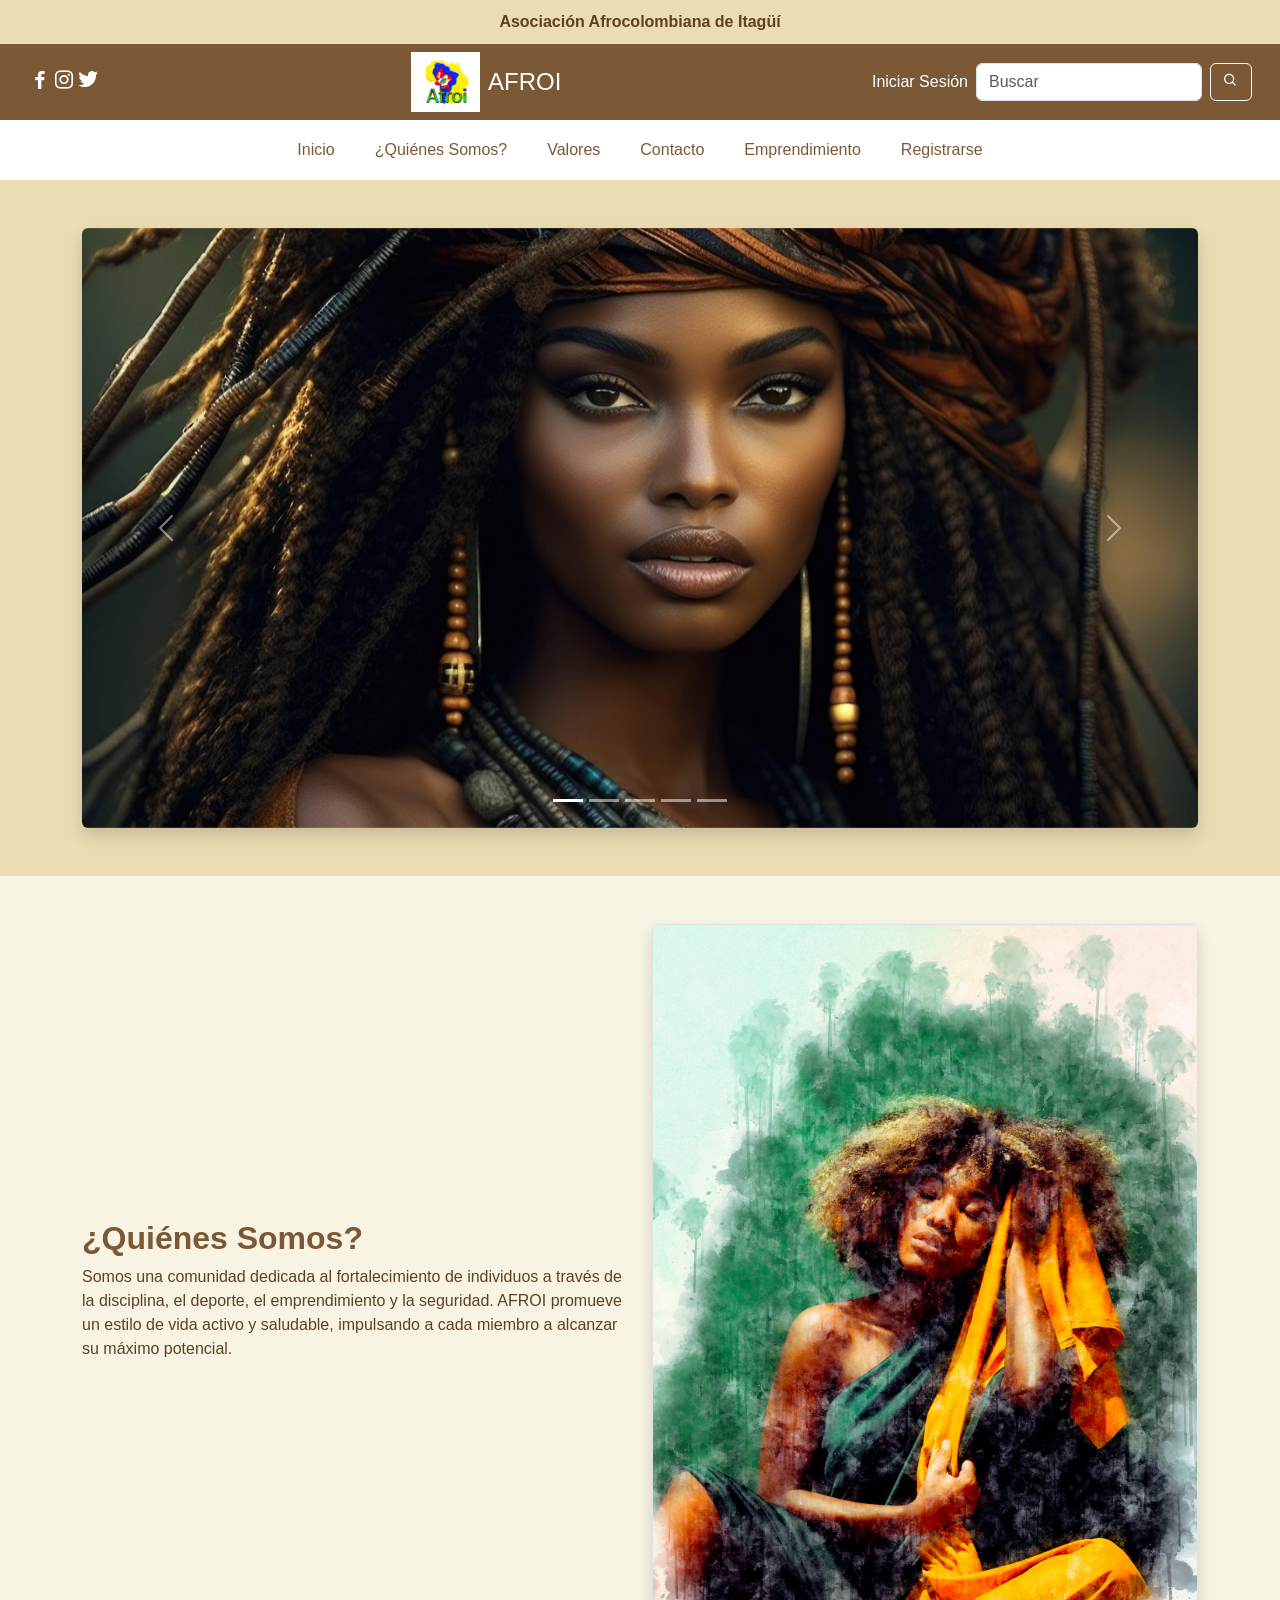
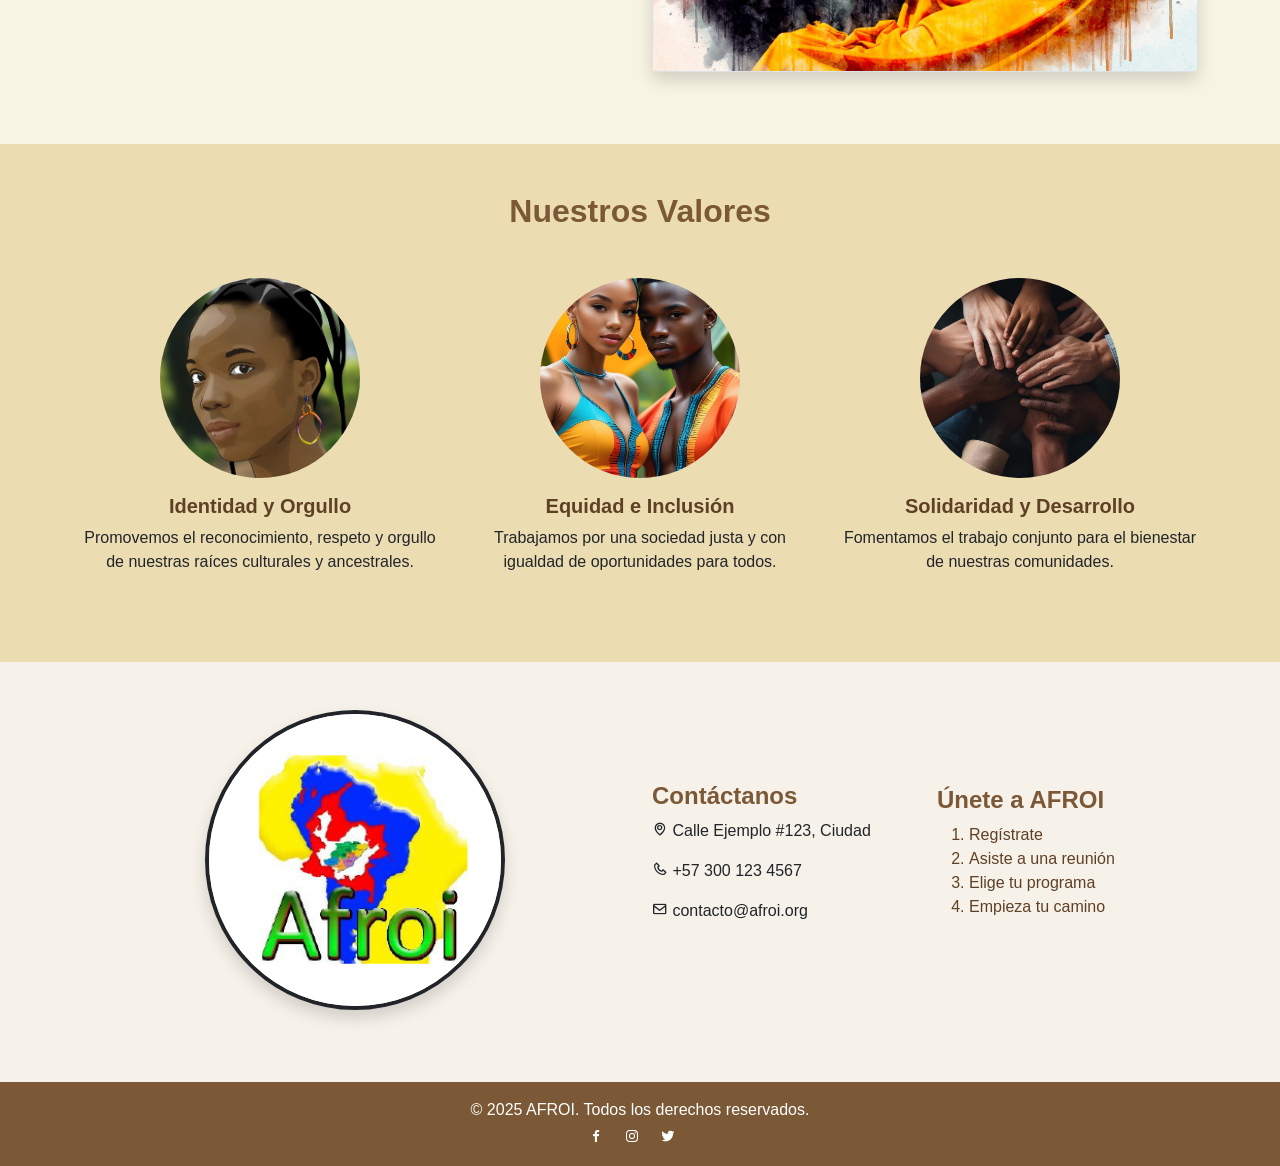
<file: index.html>
<!DOCTYPE html>
<html lang="es">
<head>
  <meta charset="UTF-8" />
  <meta name="viewport" content="width=device-width, initial-scale=1.0" />
  <title>AFROI</title>
  <!-- Bootstrap CSS -->
  <link href="https://cdn.jsdelivr.net/npm/bootstrap@5.3.3/dist/css/bootstrap.min.css" rel="stylesheet">
  <!-- Boxicons CSS -->
  <link href="https://unpkg.com/boxicons@2.1.4/css/boxicons.min.css" rel="stylesheet">
  <style>
    body {
      background-color: #EBDCB2;
      font-family: 'Segoe UI', sans-serif;
    }

    .navbar-custom {
      background-color: #7b5836;
    }

    .nav-link {
      color: white;
      font-size: 1.5rem;
      transition: color 0.3s ease;
    }

    .nav-link:hover {
      color: #EBDCB2;
    }

    .menu-links {
      background-color: #ffffff;
      flex-wrap: wrap;
      gap: 10px;
    }

    .menu-links a {
      text-decoration: none;
      padding: 10px 15px;
      color: #7b5836;
      font-weight: 500;
      transition: background-color 0.3s ease, color 0.3s ease;
    }

    .menu-links a:hover {
      background-color: #EBDCB2;
      border-radius: 5px;
      color: #5e4024;
    }

    .logo {
      max-height: 60px;
    }

    .title {
      background-color: #EBDCB2;
      text-align: center;
      padding: 10px 0;
      font-size: 1rem;
      font-weight: bold;
      color: #5e4024;
    }

    @media (max-width: 576px) {
      .nav-link {
        font-size: 1.2rem;
      }
      .title {
        font-size: 1rem;
      }
    }
  </style>
</head>
<body>

  <!-- Título superior -->
  <div class="title">Asociación Afrocolombiana de Itagüí</div>

  <!-- Navbar -->
  <nav class="navbar navbar-expand-lg navbar-custom px-3">
    <div class="container-fluid">
      <a class="navbar-brand text-white d-flex align-items-center d-lg-none" href="#">
        <img src="AFROI2.png" alt="Logo" class="logo me-2" />
        <span class="fs-4">AFROI</span>
      </a>

      <button class="navbar-toggler text-white" type="button" data-bs-toggle="collapse" data-bs-target="#navbarContent">
        <span class="navbar-toggler-icon"></span>
      </button>

      <div class="collapse navbar-collapse justify-content-between" id="navbarContent">
        <div class="d-flex">
          <a class="nav-link" href="#"><i class='bx bxl-facebook'></i></a>
          <a class="nav-link" href="#"><i class='bx bxl-instagram'></i></a>
          <a class="nav-link" href="#"><i class='bx bxl-twitter'></i></a>
        </div>

        <div class="d-none d-lg-flex mx-auto align-items-center">
          <img src="AFROI2.png" alt="Logo" class="logo me-2" />
          <span class="text-white fs-4">AFROI</span>
        </div>

        <div class="d-flex align-items-center gap-2 mt-2 mt-lg-0 flex-wrap">
          <a href="login.html" class="nav-link text-white" style="font-size: 1rem;">Iniciar Sesión</a>
          <form class="d-flex" role="search">
            <input class="form-control me-2" type="search" placeholder="Buscar" />
            <button class="btn btn-outline-light" type="submit"><i class='bx bx-search'></i></button>
          </form>
        </div>
      </div>
    </div>
  </nav>

  <!-- Menú de secciones -->
  <div class="d-flex justify-content-center menu-links py-2 px-2">
    <a href="index.html">Inicio</a>
    <a href="#Quiénes Somos">¿Quiénes Somos?</a>
    <a href="#valores">Valores</a>
    <a href="#contacto">Contacto</a>
    <a href="#">Emprendimiento</a>
    <a href="registro.html">Registrarse</a>
  </div>

  <!-- Carrusel -->
  <section class="py-5">
    <div class="container">
      <div id="carouselAFROI" class="carousel slide carousel-fade shadow rounded" data-bs-ride="carousel">
        <div class="carousel-indicators">
          <button type="button" data-bs-target="#carouselAFROI" data-bs-slide-to="0" class="active"></button>
          <button type="button" data-bs-target="#carouselAFROI" data-bs-slide-to="1"></button>
          <button type="button" data-bs-target="#carouselAFROI" data-bs-slide-to="2"></button>
          <button type="button" data-bs-target="#carouselAFROI" data-bs-slide-to="3"></button>
          <button type="button" data-bs-target="#carouselAFROI" data-bs-slide-to="4"></button>
        </div>
        <div class="carousel-inner rounded">
          <div class="carousel-item active">
            <img src="ai-generated-8969022_1280.jpg" class="d-block w-100 img-fluid" alt="Primera" style="max-height: 600px; object-fit: cover;" />
          </div>
          <div class="carousel-item">
            <img src="mask-9330100_1280.png" class="d-block w-100 img-fluid" alt="Segunda" style="max-height: 600px; object-fit: cover;" />
          </div>
          <div class="carousel-item">
            <img src="foto registro.jpg" class="d-block w-100 img-fluid" alt="Tercera" style="max-height: 600px; object-fit: cover;" />
          </div>
          <div class="carousel-item">
            <img src="Equidad1.jpg" class="d-block w-100 img-fluid" alt="Cuarta" style="max-height: 600px; object-fit: cover;" />
          </div>
          <div class="carousel-item">
            <img src="solidaridad.jpg" class="d-block w-100 img-fluid" alt="Quinta" style="max-height: 600px; object-fit: cover;" />
          </div>
        </div>
        <button class="carousel-control-prev" type="button" data-bs-target="#carouselAFROI" data-bs-slide="prev">
          <span class="carousel-control-prev-icon"></span>
        </button>
        <button class="carousel-control-next" type="button" data-bs-target="#carouselAFROI" data-bs-slide="next">
          <span class="carousel-control-next-icon"></span>
        </button>
      </div>
    </div>
  </section>

  <!-- ¿Quiénes somos? -->
  <section class="py-5" id="Quiénes Somos" style="background-color: #f8f4e3;">
    <div class="container">
      <div class="row align-items-center">
        <div class="col-md-6 mb-4">
          <h2 class="fw-bold" style="color: #7b5836;">¿Quiénes Somos?</h2>
          <p style="color: #5e4024;">Somos una comunidad dedicada al fortalecimiento de individuos a través de la disciplina, el deporte, el emprendimiento y la seguridad. AFROI promueve un estilo de vida activo y saludable, impulsando a cada miembro a alcanzar su máximo potencial.</p>
        </div>
        <div class="col-md-6 mb-4">
          <div class="border rounded shadow">
            <img src="eris-6785314_1920.jpg" alt="Equipo AFROI" class="img-fluid w-100" />
          </div>
        </div>
      </div>
    </div>
  </section>

  <!-- Valores -->
  <section class="py-5" id="valores" style="background-color: #EBDCB2;">
    <div class="container">
      <h2 class="text-center fw-bold mb-5" style="color: #7b5836;">Nuestros Valores</h2>
      <div class="row text-center">
        <div class="col-md-4 mb-4">
          <img src="africa-4136601_1280.jpg" class="img-fluid rounded-circle mb-3" style="width: 200px; height: 200px; object-fit: cover;" />
          <h5 class="fw-bold" style="color: #5e4024;">Identidad y Orgullo</h5>
          <p>Promovemos el reconocimiento, respeto y orgullo de nuestras raíces culturales y ancestrales.</p>
        </div>
        <div class="col-md-4 mb-4">
          <img src="equidad2.jpg" class="img-fluid rounded-circle mb-3" style="width: 200px; height: 200px; object-fit: cover;" />
          <h5 class="fw-bold" style="color: #5e4024;">Equidad e Inclusión</h5>
          <p>Trabajamos por una sociedad justa y con igualdad de oportunidades para todos.</p>
        </div>
        <div class="col-md-4 mb-4">
          <img src="solidaridad.jpg" class="img-fluid rounded-circle mb-3" style="width: 200px; height: 200px; object-fit: cover;" />
          <h5 class="fw-bold" style="color: #5e4024;">Solidaridad y Desarrollo</h5>
          <p>Fomentamos el trabajo conjunto para el bienestar de nuestras comunidades.</p>
        </div>
      </div>
    </div>
  </section>

  <!-- Contacto -->
  <section class="py-5" id="contacto" style="background-color:#f6f1e9;">
    <div class="container">
      <div class="row align-items-center">
        <div class="col-md-6 mb-4 d-flex justify-content-center">
          <div class="rounded-circle overflow-hidden border border-4 border-dark shadow" style="width: 300px; height: 300px;">
            <img src="AFROI2.png" alt="Logo AFROI" class="img-fluid w-100 h-100 object-fit-cover">
          </div>
        </div>
        <div class="col-md-3 mb-4">
          <h4 class="fw-bold" style="color: #7b5836;">Contáctanos</h4>
          <p><i class='bx bx-map'></i> Calle Ejemplo #123, Ciudad</p>
          <p><i class='bx bx-phone'></i> +57 300 123 4567</p>
          <p><i class='bx bx-envelope'></i> contacto@afroi.org</p>
        </div>
        <div class="col-md-3 mb-4">
          <h4 class="fw-bold" style="color: #7b5836;">Únete a AFROI</h4>
          <ol style="color: #5e4024;">
            <li>Regístrate</li>
            <li>Asiste a una reunión</li>
            <li>Elige tu programa</li>
            <li>Empieza tu camino</li>
          </ol>
        </div>
      </div>
    </div>
  </section>

  <!-- Footer -->
  <footer class="text-white text-center py-3" style="background-color: #7b5836;">
    <div class="container">
      <p class="mb-1">© 2025 AFROI. Todos los derechos reservados.</p>
      <div>
        <a href="#" class="text-white me-3"><i class='bx bxl-facebook'></i></a>
        <a href="#" class="text-white me-3"><i class='bx bxl-instagram'></i></a>
        <a href="#" class="text-white me-3"><i class='bx bxl-twitter'></i></a>
      </div>
    </div>
  </footer>

  <!-- Bootstrap JS -->
  <script src="https://cdn.jsdelivr.net/npm/bootstrap@5.3.3/dist/js/bootstrap.bundle.min.js"></script>
</body>
</html>
</file>
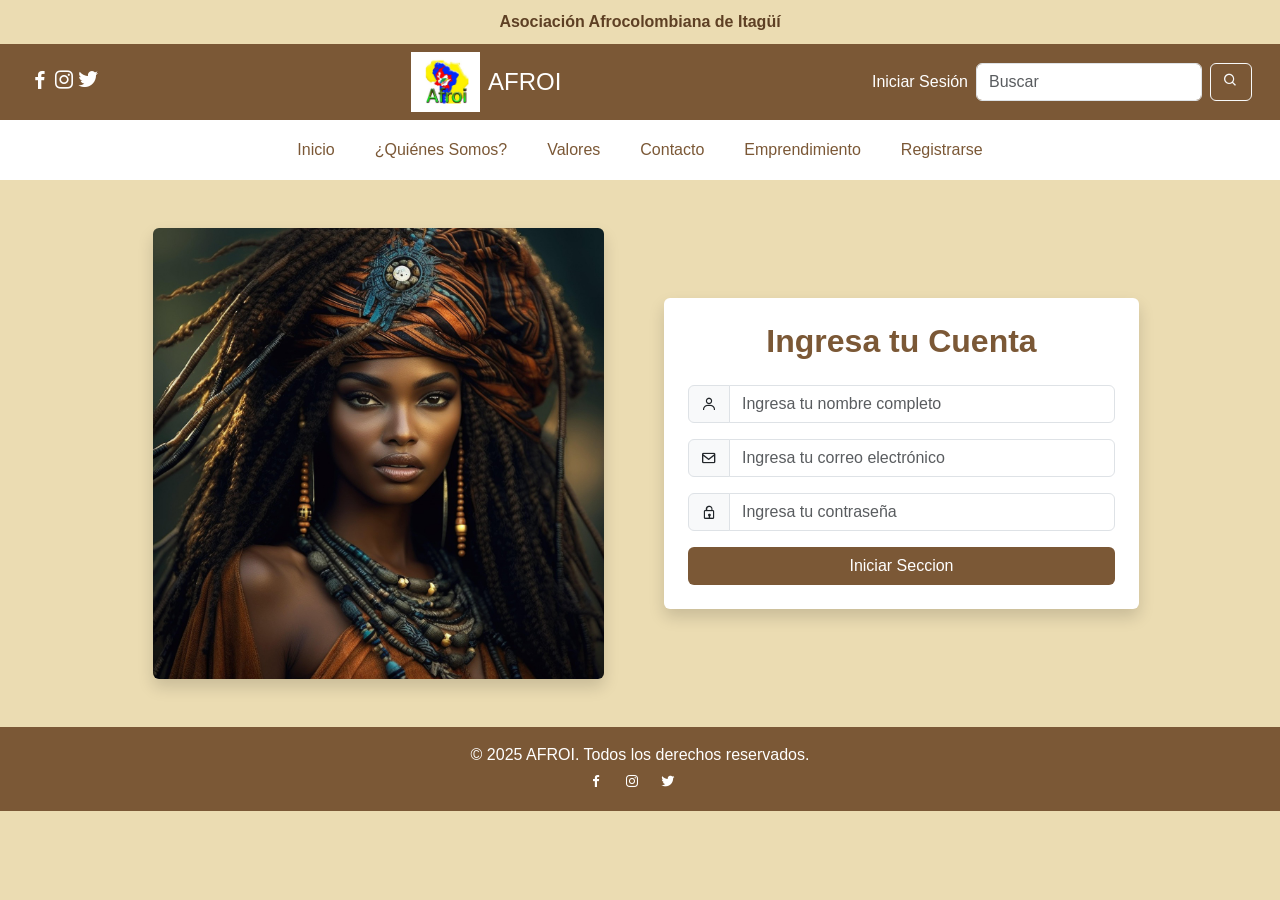
<file: login.html>
<!DOCTYPE html>
<html lang="es">
<head>
  <meta charset="UTF-8" />
  <meta name="viewport" content="width=device-width, initial-scale=1.0" />
  <title>AFROI</title>
  <!-- Bootstrap CSS -->
  <link href="https://cdn.jsdelivr.net/npm/bootstrap@5.3.3/dist/css/bootstrap.min.css" rel="stylesheet">
  <!-- Boxicons CSS -->
  <link href="https://unpkg.com/boxicons@2.1.4/css/boxicons.min.css" rel="stylesheet">
  <style>
    body {
      background-color: #EBDCB2;
      font-family: 'Segoe UI', sans-serif;
    }

    .navbar-custom {
      background-color: #7b5836;
    }

    .nav-link {
      color: white;
      font-size: 1.5rem;
      transition: color 0.3s ease;
    }

    .nav-link:hover {
      color: #EBDCB2;
    }

    .menu-links {
      background-color: #ffffff;
      flex-wrap: wrap;
      gap: 10px;
    }

    .menu-links a {
      text-decoration: none;
      padding: 10px 15px;
      color: #7b5836;
      font-weight: 500;
      transition: background-color 0.3s ease, color 0.3s ease;
    }

    .menu-links a:hover {
      background-color: #EBDCB2;
      border-radius: 5px;
      color: #5e4024;
    }

    .logo {
      max-height: 60px;
    }

    .title {
      background-color: #EBDCB2;
      text-align: center;
      padding: 10px 0;
      font-size: 1rem;
      font-weight: bold;
      color: #5e4024;
    }

    @media (max-width: 576px) {
      .nav-link {
        font-size: 1.2rem;
      }
      .title {
        font-size: 1rem;
      }
    }
  </style>
</head>
<body>

  <!-- Título superior -->
  <div class="title">Asociación Afrocolombiana de Itagüí</div>

  <!-- Navbar -->
  <nav class="navbar navbar-expand-lg navbar-custom px-3">
    <div class="container-fluid">
      <a class="navbar-brand text-white d-flex align-items-center d-lg-none" href="#">
        <img src="AFROI2.png" alt="Logo" class="logo me-2" />
        <span class="fs-4">AFROI</span>
      </a>

      <button class="navbar-toggler text-white" type="button" data-bs-toggle="collapse" data-bs-target="#navbarContent">
        <span class="navbar-toggler-icon"></span>
      </button>

      <div class="collapse navbar-collapse justify-content-between" id="navbarContent">
        <div class="d-flex">
          <a class="nav-link" href="#"><i class='bx bxl-facebook'></i></a>
          <a class="nav-link" href="#"><i class='bx bxl-instagram'></i></a>
          <a class="nav-link" href="#"><i class='bx bxl-twitter'></i></a>
        </div>

        <div class="d-none d-lg-flex mx-auto align-items-center">
          <img src="AFROI2.png" alt="Logo" class="logo me-2" />
          <span class="text-white fs-4">AFROI</span>
        </div>

        <div class="d-flex align-items-center gap-2 mt-2 mt-lg-0 flex-wrap">
          <a href="login.html" class="nav-link text-white" style="font-size: 1rem;">Iniciar Sesión</a>
          <form class="d-flex" role="search">
            <input class="form-control me-2" type="search" placeholder="Buscar" />
            <button class="btn btn-outline-light" type="submit"><i class='bx bx-search'></i></button>
          </form>
        </div>
      </div>
    </div>
  </nav>

  <!-- Menú de secciones -->
  <div class="d-flex justify-content-center menu-links py-2 px-2">
    <a href="index.html">Inicio</a>
    <a href="index.html#Quiénes Somos">¿Quiénes Somos?</a>
    <a href="index.html#valores">Valores</a>
    <a href="index.html#contacto">Contacto</a>
    <a href="#">Emprendimiento</a>
    <a href="registro.html">Registrarse</a>
  </div>

<!-- Sección de Registro de Usuario -->
<section class="py-5">
  <div class="container">
    <div class="row align-items-center justify-content-center">
      
      <!-- Columna 1: Imagen (lado izquierdo) -->
      <div class="col-md-5 mb-4 mb-md-0">
        <img src="ai-generated-8969022_1280.jpg" alt="Imagen de Registro" class="img-fluid rounded shadow">
      </div>

      <!-- Columna 2: Formulario de Registro (lado derecho) -->
      <div class="col-md-5 bg-white rounded p-4 shadow ms-md-5 register-area">
        <h2 class="fw-bold mb-4 text-center" style="color: #7b5836;">Ingresa tu Cuenta</h2>
        <form>
          <div class="mb-3">
            <div class="input-group">
              <span class="input-group-text"><i class="bx bx-user"></i></span>
              <input type="text" class="form-control" id="nombre" placeholder="Ingresa tu nombre completo">
            </div>
          </div>
          <div class="mb-3">
            <div class="input-group">
              <span class="input-group-text"><i class="bx bx-envelope"></i></span>
              <input type="email" class="form-control" id="email" placeholder="Ingresa tu correo electrónico">
            </div>
          </div>
          <div class="mb-3">
            <div class="input-group">
              <span class="input-group-text"><i class="bx bx-lock"></i></span>
              <input type="password" class="form-control" id="contraseña" placeholder="Ingresa tu contraseña">
            </div>
          </div>
     
          <button type="submit" class="btn text-white w-100" style="background-color: #7b5836; font-size: 1rem;">Iniciar Seccion</button>
        </form>
      </div>

    </div>
  </div>
</section>


<!-- Agregar efectos CSS -->
<style>
  /* Efecto de hover para el área de registro/login */
  .register-area {
    transition: all 0.3s ease;
  }

  .register-area:hover {
    box-shadow: 0 4px 8px rgba(0, 0, 0, 0.2);
    transform: scale(1.03);
    background-color: #f4f1e0; /* Cambio de color al pasar el cursor */
  }
</style>

  
 <!-- Footer -->
<footer class="text-white text-center py-3" style="background-color: #7b5836;">
    <div class="container">
      <p class="mb-1">© 2025 AFROI. Todos los derechos reservados.</p>
      <div>
        <a href="#" class="text-white me-3"><i class='bx bxl-facebook'></i></a>
        <a href="#" class="text-white me-3"><i class='bx bxl-instagram'></i></a>
        <a href="#" class="text-white me-3"><i class='bx bxl-twitter'></i></a>
      </div>
    </div>
  </footer>
  

  <!-- Bootstrap JS -->
  <script src="https://cdn.jsdelivr.net/npm/bootstrap@5.3.3/dist/js/bootstrap.bundle.min.js"></script>
</body>
</html>
</file>
